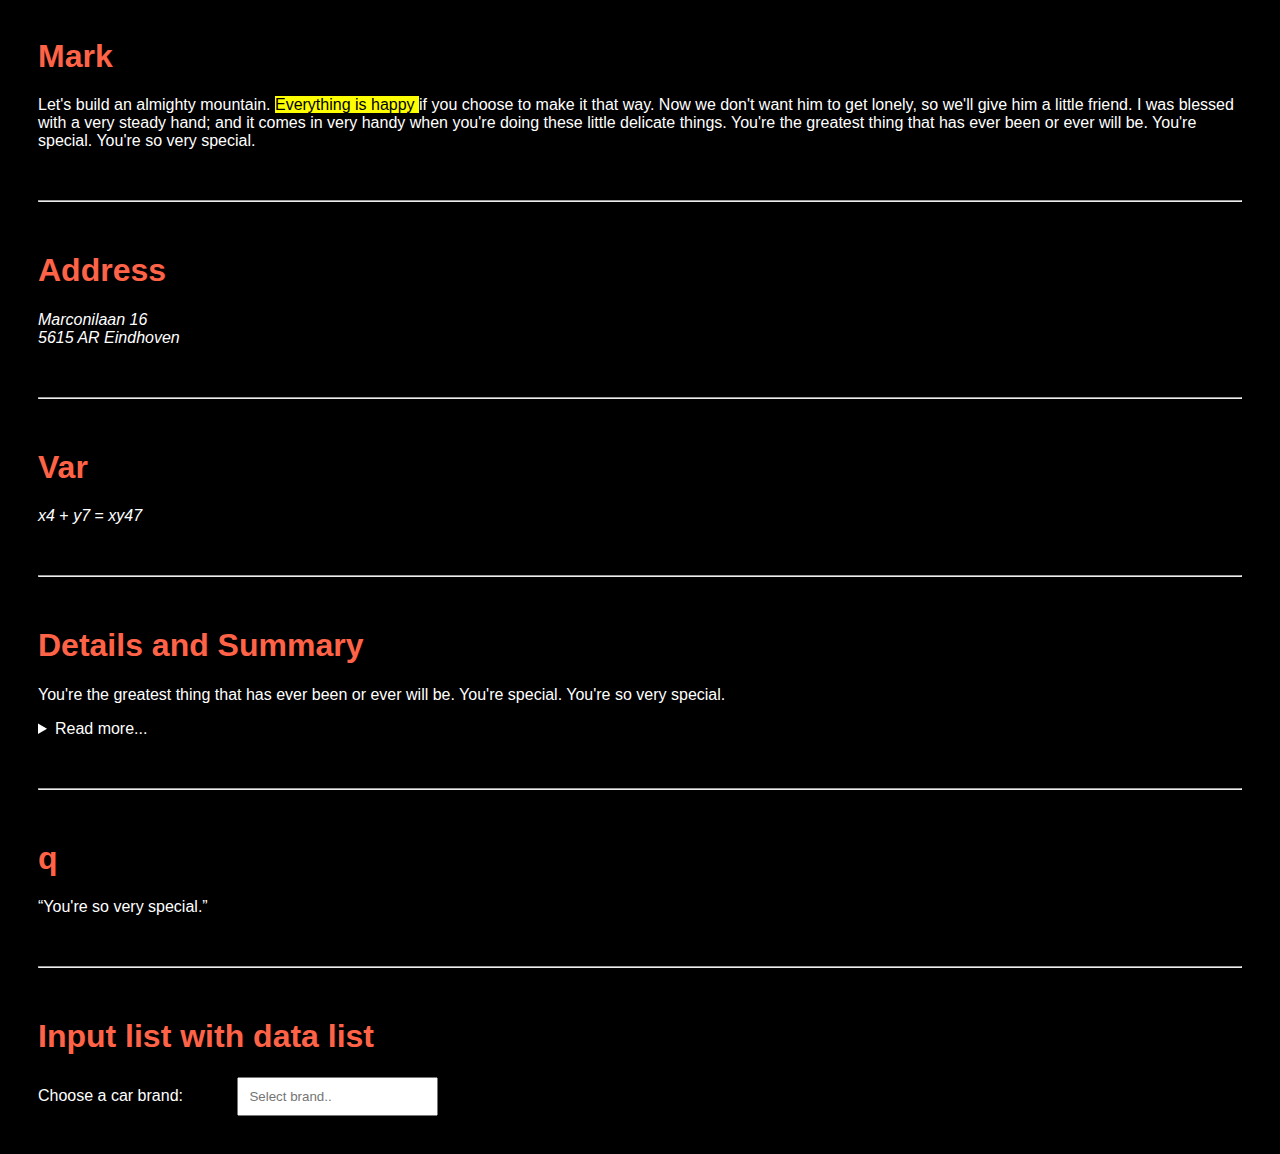
<file: tags.html>
<html>
  <head>
    <meta charset="UTF-8" />
    <link rel="stylesheet" type="text/css" href="styles.css" />
  </head>
  <body>
    <h1>Mark</h1>
    <p>
      Let's build an almighty mountain. <mark>Everything is happy </mark>if you
      choose to make it that way. Now we don't want him to get lonely, so we'll
      give him a little friend. I was blessed with a very steady hand; and it
      comes in very handy when you're doing these little delicate things. You're
      the greatest thing that has ever been or ever will be. You're special.
      You're so very special.
    </p>
    <hr />
    <h1>Address</h1>
    <address>
      Marconilaan 16<br />
      5615 AR Eindhoven
    </address>
    <hr />
    <h1>Var</h1>
    <var>x4</var> + <var>y7</var> = <var>xy47</var>
    <hr />
    <h1>Details and Summary</h1>
    <p>
      You're the greatest thing that has ever been or ever will be. You're
      special. You're so very special.
    </p>
    <details>
      <summary>Read more...</summary>
      Now we don't want him to get lonely, so we'll give him a little friend. I
      was blessed with a very steady hand; and it comes in very handy when
      you're doing these little delicate things.
    </details>
    <hr />
    <h1>q</h1>
    <q>You're so very special.</q>
    <hr />
    <h1>Input list with data list</h1>
    <label for="car-brand">Choose a car brand:</label>
    <input
      list="car-brands"
      id="car-brand"
      name="car-brands"
      placeholder="Select brand.."
    />

    <datalist id="car-brands">
      <option value="BMW">   </option>
      <option value="Tesla">   </option>
      <option value="Toyota">   </option>
      <option value="Volkswaggon">   </option>
      <option value="Mazda"></option>
    </datalist>
  </body>
</html>
</file>
<file: styles.css>
body {
  background-color: black;
  padding: 30px;
  font-family: -apple-system, BlinkMacSystemFont, 'Segoe UI', Roboto, Oxygen,
    Ubuntu, Cantarell, 'Open Sans', 'Helvetica Neue', sans-serif;
  color: #fff;
}
h3 {
  color: yellowgreen;
}
h1 {
  color: tomato;
}
select,
datalist {
  width: 200px;
  padding: 10px;
}
input {
  padding: 10px;
}
hr {
  margin: 50px 0;
}
label {
  margin-right: 50px;
}
a {
  color: #fff;
}
a:hover {
  text-decoration: none;
}
</file>
